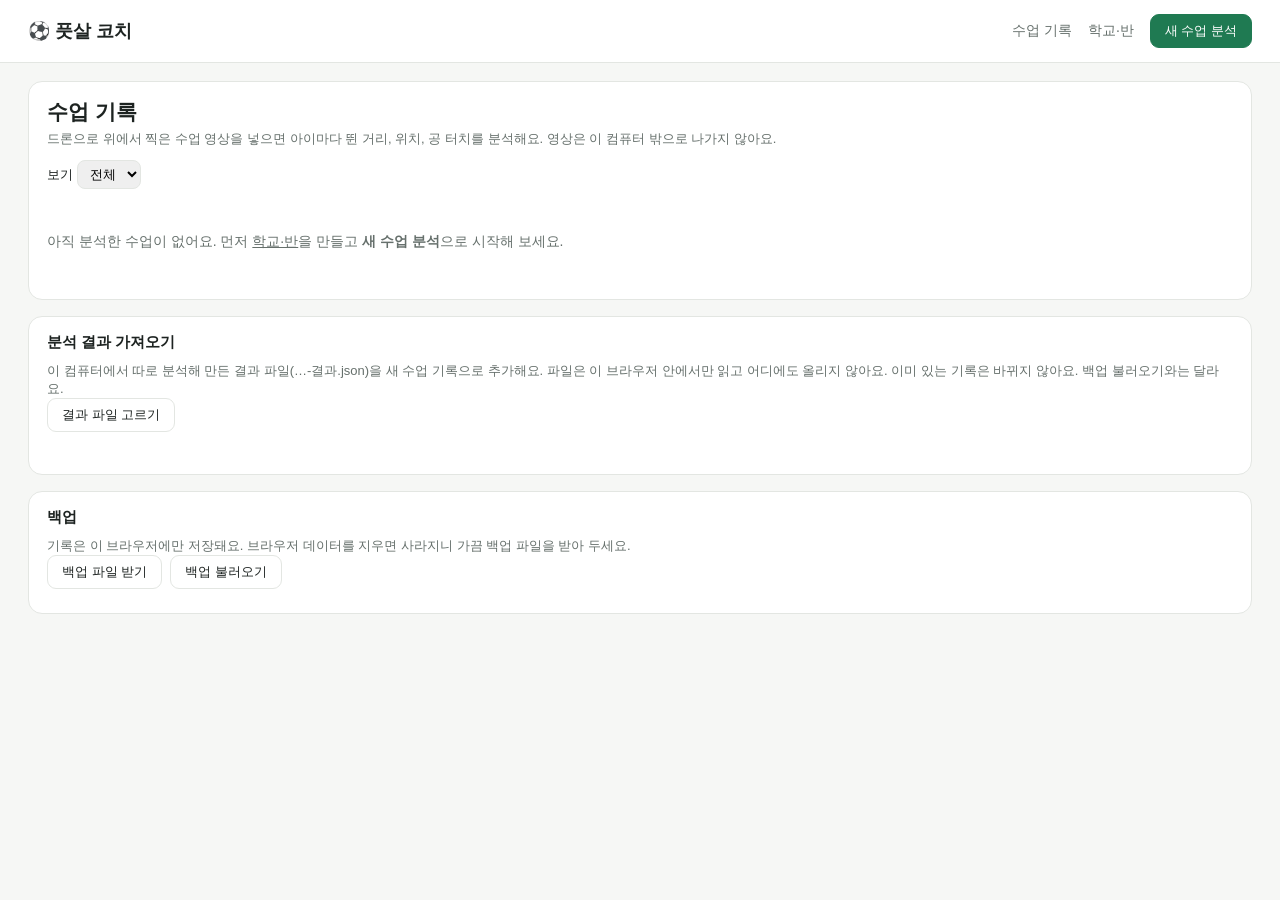
<file: index.html>
<!doctype html>
<html lang="ko">
<head>
<meta charset="utf-8">
<meta name="viewport" content="width=device-width,initial-scale=1">
<title>풋살 코치 · 수업 영상 분석</title>
<link rel="stylesheet" href="css/app.css">
</head>
<body>
<header class="top">
  <a href="#home" class="brand">⚽ 풋살 코치</a>
  <nav>
    <a href="#home">수업 기록</a>
    <a href="#orgs">학교·반</a>
    <a href="#new" class="btn primary">새 수업 분석</a>
  </nav>
</header>

<main id="view"></main>

<!-- 화면 조각들: 자바스크립트가 복사해서 #view에 넣는다 -->
<template id="t-home">
  <section class="panel">
    <h1>수업 기록</h1>
    <p class="sub">드론으로 위에서 찍은 수업 영상을 넣으면 아이마다 뛴 거리, 위치, 공 터치를 분석해요. 영상은 이 컴퓨터 밖으로 나가지 않아요.</p>
    <div class="form-row"><label>보기 <select id="filter" aria-label="학교·반으로 거르기"></select></label></div>
    <div id="sessions" class="list"></div>
  </section>
  <section class="panel" id="importPanel">
    <h2>분석 결과 가져오기</h2>
    <p class="sub">이 컴퓨터에서 따로 분석해 만든 결과 파일(…-결과.json)을 새 수업 기록으로 추가해요. 파일은 이 브라우저 안에서만 읽고 어디에도 올리지 않아요. 이미 있는 기록은 바뀌지 않아요. 백업 불러오기와는 달라요.</p>
    <div class="row-btns"><label class="btn">결과 파일 고르기<input id="fResult" type="file" accept="application/json,.json" hidden></label></div>
    <div id="impPreview" class="imp-preview" hidden>
      <dl class="imp-sum" id="impSum"></dl>
      <div class="form-row"><label>반 <select id="impGroup"></select></label></div>
      <p class="note" id="impGroupNote"></p>
      <div class="row-btns imp-btns">
        <button type="button" id="impSave" class="btn primary" disabled>수업 기록으로 추가</button>
        <button type="button" id="impCancel" class="btn">취소</button>
      </div>
    </div>
    <p class="rv-msg" id="impMsg" role="status" aria-live="polite" tabindex="-1"></p>
  </section>
  <section class="panel">
    <h2>백업</h2>
    <p class="sub">기록은 이 브라우저에만 저장돼요. 브라우저 데이터를 지우면 사라지니 가끔 백업 파일을 받아 두세요.</p>
    <div class="row-btns">
      <button id="bExport" class="btn">백업 파일 받기</button>
      <label class="btn">백업 불러오기<input id="fImport" type="file" accept="application/json,.json" hidden></label>
    </div>
    <p id="backupMsg" class="note" role="status"></p>
  </section>
</template>

<template id="t-new">
  <section class="panel">
    <h1>새 수업 분석</h1>
    <ol class="steps" id="steps">
      <li data-s="1">영상 고르기</li><li data-s="2">코트 모서리</li><li data-s="3">팀 색</li><li data-s="4">분석</li>
    </ol>

    <div data-step="1">
      <div class="form-row where">
        <label>학교 <select id="selSchool"></select></label>
        <label>반 <select id="selGroup"></select></label>
      </div>
      <p class="note">어느 학교 어느 반 수업인지 먼저 골라 주세요. 학교마다 코트 크기와 모서리 위치를 기억해 다음에 불러와요.</p>
      <label class="drop" id="drop">
        <input id="fVideo" type="file" accept="video/*" hidden>
        <b>수업 영상을 끌어다 놓거나 눌러서 고르세요</b>
        <span>드론이 한자리에서 코트 전체를 위에서 찍은 영상이 좋아요 (mp4·mov)</span>
      </label>
      <p class="note" id="sampleWrap" hidden><button id="bSample" class="link">샘플 영상으로 해 보기</button></p>
      <p class="err" id="videoErr" role="alert"></p>
    </div>

    <div data-step="2" hidden>
      <p class="hint" id="cornerHint"></p>
      <div class="stage"><canvas id="cv"></canvas></div>
      <div class="form-row">
        <label>코트 길이 <input id="courtL" type="number" min="10" max="60" step="0.5" value="40"> m</label>
        <label>코트 폭 <input id="courtW" type="number" min="5" max="40" step="0.5" value="20"> m</label>
        <button id="bCornerReset" class="btn">모서리 다시 찍기</button>
        <button id="bCornerNext" class="btn primary" disabled>다음</button>
      </div>
      <p class="note">코트 크기로 거리·속도를 계산해요. 정확히 모르면 줄자로 재거나 시설에 물어보세요. 표준 풋살장은 40×20m예요.</p>
    </div>

    <div data-step="3" hidden>
      <p class="hint" id="teamHint">팀마다 그 팀 조끼를 입은 아이를 한 명씩 눌러 주세요.</p>
      <div class="stage"><canvas id="cv3"></canvas></div>
      <div class="form-row">
        <label class="grow">장면 <input id="scrub" type="range" min="0" max="1000" value="100"></label>
      </div>
      <div id="teams" class="teams-edit"></div>
      <div class="form-row">
        <label>수업 제목 <input id="title" type="text" placeholder="예: 3학년 2반 풋살"></label>
        <label>날짜 <input id="date" type="date"></label>
      </div>
      <p class="note">원이 아이마다 하나씩 붙는지 장면을 몇 군데 넘겨 확인해 보세요. 팀별 인원을 알면 '인원'에 적어 주세요. 비워 두면 영상에서 가장 자주 보인 수로 정해요.</p>
      <div class="row-btns job-actions">
        <button id="bJob" class="btn primary" disabled>작업 설정 파일 받기</button>
        <button id="bRun" class="btn" disabled>이 브라우저에서 바로 분석</button>
      </div>
      <p class="note">Node.js·ffmpeg를 설치하지 않았다면 <b>이 브라우저에서 바로 분석</b>을 눌러요(설치 없이 이 탭에서 분석해요).</p>
      <p class="note">작업 설정 파일에는 영상 파일 이름, 분석 화면 크기, 코트 모서리·크기, 팀 이름·색(적었다면 인원도), 수업 제목·날짜, 반 번호(이 앱 안에서 반을 가리키는 번호)가 들어가요. 영상과 장면 그림은 들어가지 않아요. 이 파일과 영상으로 <b>이 컴퓨터에서</b> 따로 분석한 뒤 결과 파일을 가져오는 방식이라, 어디에도 올리지 않아요. 브라우저 탭을 열어 둘 필요가 없고, 분석 방법은 브라우저 분석과 같아요.</p>
      <p class="rv-msg" id="jobMsg" role="status" aria-live="polite" tabindex="-1"></p>
      <div class="job-done" id="jobDone" hidden tabindex="-1" aria-labelledby="jobDoneTitle">
        <h3 id="jobDoneTitle">작업 설정 파일을 받았어요</h3>
        <p class="note">받은 파일: <b id="jobName"></b> (보통 '다운로드' 폴더). 이제 이 컴퓨터에서 아래 순서로 분석해요.</p>
        <ol class="job-steps">
          <li>처음 한 번만: 이 컴퓨터에 <b>Node.js</b>와 <b>ffmpeg</b>를 설치하고 풋살 코치 폴더를 받아 둬요. 방법은 <a href="https://github.com/circle-commit/futsal-coach#로컬-분석" target="_blank" rel="noopener">README(로컬 분석)</a>에 있어요. 설치가 어려우면 <b>이 브라우저에서 바로 분석</b>을 써도 돼요.</li>
          <li>수업 영상(<b id="jobVideo"></b>)과 받은 작업 설정 파일을 풋살 코치 폴더 안의 <b>samples</b> 폴더에 넣고(없으면 만들어요), <b>풋살 코치 폴더</b>에서 터미널을 열어 아래 명령을 실행해요.
            <div class="cmd"><code id="jobCmd"></code><button type="button" class="btn small" id="bCopyCmd">명령 복사</button></div>
            <span class="note">예시 명령이에요. 브라우저는 파일이 어느 폴더에 있는지 알 수 없어서 samples 폴더에 넣었다고 보고 만들었어요. 다른 곳에 두었다면 경로를 바꿔 주세요. 받은 파일 이름이 다르면((1)이 붙는 등) 명령 속 이름도 바꿔 주세요. Ctrl+C로 멈췄다면 같은 명령 끝에 <code>--resume</code>을 붙여 다시 실행하면 이어서 해요.</span></li>
          <li>분석이 끝나면 결과 파일 <b id="jobOut"></b>이 생겨요. <a href="#home">수업 기록</a> 화면의 <b>분석 결과 가져오기</b>에서 그 파일을 고르면 수업 기록이 생기고, 바로 검수·교정할 수 있어요.</li>
        </ol>
      </div>
    </div>

    <div data-step="4" hidden>
      <p class="hint" id="runHint">영상을 빠르게 넘기며 분석하고 있어요. 이 탭을 연 채로 두세요.</p>
      <div class="progress"><i id="bar"></i></div>
      <p class="note" id="runMsg"></p>
      <button id="bCancel" class="btn">멈추기</button>
    </div>
    <video id="vid" class="work-video" playsinline muted preload="auto"></video>
  </section>
</template>

<template id="t-session">
  <section class="panel">
    <div class="head-row">
      <div><h1 id="sTitle"></h1><p class="sub" id="sMeta"></p></div>
      <div class="row-btns">
        <a class="btn primary" id="toTactics">전술 분석 보기</a>
        <button type="button" id="bSaveFile" class="btn">분석 결과 저장</button>
        <label class="btn" id="linkVideo">영상 연결<input id="fLink" type="file" accept="video/*" hidden></label>
        <button id="bDelete" class="btn danger">기록 지우기</button>
      </div>
    </div>
    <p class="note">분석 결과 저장: 이 수업과, 이름이 연결된 아이·반 정보를 파일 하나로 보관해요(현재 결과·자동 분석 원본·교정 기록 포함, 영상은 들어가지 않아요). 다시 열 때는 홈의 <b>백업 불러오기</b>에서 그 파일을 골라요.</p>
    <p class="rv-msg" id="saveMsg" role="status" aria-live="polite" tabindex="-1"></p>
  </section>
  <div class="grid2">
    <section class="panel" id="videoPanel">
      <h2>경기 영상 <small>노란 원 = 자동 추적 중인 아이 · 초록 원 = 공(베타)</small></h2>
      <div class="vwrap"><video id="sv" controls muted playsinline></video><canvas id="ov"></canvas></div>
    </section>
    <section class="panel">
      <h2>전술 보드
        <span class="ctl">
          <button data-tg="trail" aria-pressed="true">이동 꼬리</button>
          <button data-tg="ball" aria-pressed="true">공</button>
          <button data-tg="heat" aria-pressed="false">히트맵</button>
        </span>
      </h2>
      <canvas id="board" class="board"></canvas>
      <div class="clock" id="clockRow">
        <button id="bPlay" class="btn small" aria-label="재생">▶</button>
        <input id="clock" type="range" min="0" step="0.1" aria-label="시간">
        <span id="clockTxt"></span>
      </div>
      <h3>팀 간격 (뭉침 지수)</h3>
      <canvas id="spread"></canvas>
      <p class="note">팀원끼리 평균 거리예요. 낮을수록 다 같이 공 쪽으로 몰려 있다는 뜻이에요. 그래프를 누르면 그 장면으로 가요.</p>
    </section>
  </div>
  <section class="panel" id="reviewPanel">
    <h2>검수·교정 <small>같은 팀 아이끼리 번호가 바뀐 구간을 바로잡아요</small></h2>
    <p class="note rv-warn">아래 목록은 자동으로 고른 <b>확인해 볼 곳</b>이에요. 오류로 확정된 게 아니니 영상을 보고 판단해 주세요.
      교정하면 모든 통계를 저장된 위치(0.01m 반올림)로 다시 계산해서, 바꾸지 않은 아이의 숫자도 조금 달라질 수 있어요.</p>
    <p class="note" id="rvNoVideo">영상을 연결하면(위의 <b>영상 연결</b>) 목록을 눌러 그 장면을 바로 볼 수 있어요.</p>
    <div class="rv-grid">
      <div>
        <h3>확인해 볼 곳 <small id="rvCount"></small></h3>
        <div class="rv-list" id="rvList"></div>
      </div>
      <div>
        <h3>번호 바로잡기 <small>두 아이의 경로를 그 구간만 맞바꿔요</small></h3>
        <div class="rv-form">
          <label for="rvA">선수 A</label><select id="rvA"></select><span></span>
          <label for="rvB">선수 B (같은 팀)</label><select id="rvB"></select><span></span>
          <label for="rvStart">시작(초)</label><input id="rvStart" type="number" min="0" step="0.1" inputmode="decimal"><button type="button" class="btn small" id="rvStartNow">현재 시각</button>
          <label for="rvEnd">끝(초)</label><input id="rvEnd" type="number" min="0" step="0.1" inputmode="decimal"><button type="button" class="btn small" id="rvEndNow">현재 시각</button>
        </div>
        <div class="row-btns rv-btns">
          <button type="button" class="btn primary" id="rvSwap">경로 맞바꾸기</button>
          <button type="button" class="btn" id="rvUndo">직전 취소</button>
          <button type="button" class="btn danger" id="rvRestore">원본 복원</button>
        </div>
        <p class="note">목록을 누르면 그 아이와 확인할 위치가 채워져요. 실제로 번호가 바뀐 시작·끝은 영상을 보고 직접 정해 주세요.</p>
        <p class="rv-msg" id="rvMsg" role="status" aria-live="polite" tabindex="-1"></p>
        <p class="note" id="rvLimits"></p>
        <h3>교정 기록 <small id="rvEditCount"></small></h3>
        <ol class="rv-edits" id="rvEdits"></ol>
      </div>
    </div>
  </section>
  <section class="panel" id="cmpPanel" hidden>
    <h2 id="cmpTitle">교정 전후 비교 <small id="cmpSum"></small></h2>
    <p class="note">원본 숫자는 보관한 자동 분석 원본을 저장된 위치(0.01m 반올림)로 다시 계산한 값이에요. 그래서 분석 직후 카드에 보이던 원본 숫자와 조금 다를 수 있어요. 교정 후 숫자도 같은 방법으로 계산해서 둘을 바로 비교할 수 있어요. 변화는 표에 보이는 단위(거리 1m, 속도·공 소유 0.1)로 반올림한 두 숫자의 차이예요.</p>
    <p class="rv-msg" id="cmpMsg" role="status"></p>
    <div class="tbl-wrap cmp-wrap" id="cmpWrap" role="region" aria-labelledby="cmpTitle" tabindex="0" hidden>
      <table class="tbl cmp" id="cmpTable"></table>
    </div>
  </section>
  <section class="panel">
    <h2>아이별 활동량 <small>이름 칸에서 명단의 아이를 고르면 수업마다 기록이 쌓여요</small></h2>
    <div class="teams-sum" id="teamsSum"></div>
    <div class="cards" id="cards"></div>
    <p class="note" id="assumeNote"></p>
  </section>
  <section class="panel">
    <h2>패스 연결 <span class="beta">베타</span> <small>선 굵기 = 패스 횟수 · 점 위치 = 그 아이의 평균 위치</small></h2>
    <div class="pass-grid" id="passNets"></div>
    <p class="note">공은 화면에서 아주 작아서 자동 인식이 틀릴 때가 있어요. 패스·공 소유 숫자는 참고용으로 봐 주세요.</p>
  </section>
</template>

<template id="t-orgs">
  <section class="panel">
    <div class="head-row">
      <div><h1>학교·반</h1><p class="sub">학교 아래에 반(수업 그룹)을 만들고 반마다 아이 명단을 관리해요. 한 아이를 여러 반에 넣을 수 있어요.</p></div>
      <button id="bAddSchool" class="btn primary">학교 추가</button>
    </div>
    <div id="orgList"></div>
  </section>
</template>

<template id="t-group">
  <section class="panel">
    <div class="head-row">
      <div><p class="sub" id="gSchool"></p><h1 id="gName"></h1><p class="sub" id="gMeta"></p></div>
      <div class="row-btns"><button id="bGRename" class="btn">반 이름 바꾸기</button><button id="bGDel" class="btn danger">반 지우기</button></div>
    </div>
    <form id="gKidForm" class="form-row">
      <label class="grow">아이 추가 <input id="gKidName" type="text" maxlength="40" placeholder="이름 (다른 반 아이는 목록에서 고르기)" list="allKids" required></label>
      <datalist id="allKids"></datalist>
      <button class="btn primary">추가</button>
    </form>
    <p class="note">다른 반에 이미 있는 아이를 목록에서 고르면 그 아이를 이 반에도 넣어요. 기록이 한 아이로 이어져요.</p>
    <div id="gKids" class="list"></div>
  </section>
  <section class="panel">
    <h2>수업별 분당 뛴 거리 <small>숫자를 누르면 그 수업으로 가요 · 수업 길이가 달라서 분당 거리로 비교해요</small></h2>
    <div class="tbl-wrap"><table class="tbl" id="gTable"></table></div>
  </section>
</template>

<template id="t-kid">
  <section class="panel">
    <div class="head-row">
      <div><h1 id="kName"></h1><p class="sub" id="kGroups"></p><p class="sub" id="kMeta"></p></div>
      <div class="row-btns"><button id="bRename" class="btn">이름 바꾸기</button><button id="bKidDel" class="btn danger">명단에서 빼기</button></div>
    </div>
    <h2>수업마다 뛴 거리</h2>
    <canvas id="kChart" class="kchart"></canvas>
    <table class="tbl" id="kTable"></table>
  </section>
</template>

<template id="t-tactics">
  <div class="tac">
    <div class="tac-top">
      <div><a id="tBack" class="tac-back">← 결과로</a><div class="tac-label">전술 분석</div><div class="tac-teams" id="tTeams"></div><div class="tac-sub" id="tSub"></div><label class="tac-back tac-link" id="tLink">＋ 영상 연결 (영상 위에 팀 영역 보기)<input id="tFile" type="file" accept="video/*" hidden></label></div>
      <div class="tac-clock"><b id="tTime">0:00</b><span id="tDur"></span></div>
      <div class="tac-poss"><div class="tac-label">공 점유율 <span class="beta">베타</span></div><div class="poss-nums"><b id="tPossA"></b><b id="tPossB"></b></div><div class="poss-bar" id="tPossBar"></div></div>
    </div>
    <div class="tac-grid">
      <div class="tac-main">
        <div class="tac-card" id="tVideoBox"><div class="vwrap"><video id="tv" muted playsinline></video><canvas id="tov"></canvas></div></div>
        <div class="tac-card">
          <div class="tac-label">팀이 차지한 면적 <small>골키퍼를 뺀 아이들을 잇는 다각형 넓이 (m²)</small></div>
          <div class="area-row"><canvas id="tArea"></canvas><div class="with"><div class="tac-label">공 있을 때 / 없을 때</div><div id="tWith"></div><small>지금까지 평균</small></div></div>
        </div>
      </div>
      <div class="tac-side">
        <div class="tac-card"><div class="tac-label">경기장 지도 <small id="tMapSize"></small></div><canvas id="tMap"></canvas></div>
        <div class="tac-card"><div class="tac-label">맞대결 <small>골키퍼 제외 · 지금 이 순간</small></div><div id="tH2H"></div></div>
        <div class="tac-card"><div class="tac-label">뛴 거리 <small>지금까지 상위 4명</small></div><div id="tTop"></div></div>
      </div>
    </div>
    <div class="tac-ctl"><button id="tPlay" class="tac-play" aria-label="재생">▶</button><input id="tClock" type="range" min="0" step="0.1" aria-label="시간"></div>
  </div>
</template>

<div id="dialog" class="dialog" hidden role="dialog" aria-modal="true" aria-labelledby="dlgMsg">
  <div class="dlg-box"><p id="dlgMsg"></p><input id="dlgInput" type="text" hidden>
    <div class="row-btns"><button id="dlgNo" class="btn">취소</button><button id="dlgYes" class="btn primary">확인</button></div></div>
</div>

<script type="module" src="js/app.js"></script>
</body>
</html>
</file>
<file: css/app.css>
:root { --bg:#f6f7f5; --card:#fff; --ink:#1d2321; --sub:#66706c; --line:#e3e6e2; --accent:#1f7a52; --danger:#c0392b; }
[hidden] { display:none !important; }
* { box-sizing:border-box; }
body { margin:0; font-family:-apple-system,"Apple SD Gothic Neo","Pretendard","Noto Sans KR",sans-serif; background:var(--bg); color:var(--ink); }
a { color:inherit; }
.top { display:flex; justify-content:space-between; align-items:center; padding:14px 28px; background:#fff; border-bottom:1px solid var(--line); position:sticky; top:0; z-index:5; }
.brand { font-weight:800; font-size:18px; text-decoration:none; }
.top nav { display:flex; gap:16px; align-items:center; font-size:14px; }
.top nav a:not(.btn) { text-decoration:none; color:var(--sub); }
.top nav a[aria-current=page] { color:var(--ink); font-weight:700; }
main { padding:18px 28px 48px; display:flex; flex-direction:column; gap:16px; max-width:1400px; margin:0 auto; }
.panel { background:var(--card); border:1px solid var(--line); border-radius:14px; padding:16px 18px; }
h1 { margin:0 0 4px; font-size:21px; } h2 { margin:0 0 10px; font-size:15px; display:flex; align-items:center; gap:8px; flex-wrap:wrap; } h3 { font-size:14px; margin:16px 0 6px; }
h2 small { font-weight:400; color:var(--sub); font-size:12px; }
.sub, .note { color:var(--sub); font-size:13px; margin:4px 0 0; }
.note { font-size:12px; margin-top:8px; }
.err { color:var(--danger); font-size:13px; }
.hint { font-weight:600; margin:4px 0 10px; }
.btn { font:inherit; font-size:13px; border:1px solid var(--line); background:#fff; color:var(--ink); border-radius:9px; padding:7px 14px; cursor:pointer; text-decoration:none; display:inline-flex; align-items:center; gap:6px; }
.btn.primary { background:var(--accent); border-color:var(--accent); color:#fff; }
.btn.danger { color:var(--danger); }
.btn.small { padding:4px 10px; }
.btn:disabled { opacity:.45; cursor:not-allowed; }
.btn:focus-visible, button:focus-visible, input:focus-visible, select:focus-visible, .card:focus-visible { outline:3px solid #7cc3a0; outline-offset:2px; }
.link { background:none; border:none; padding:0; color:var(--accent); text-decoration:underline; cursor:pointer; font:inherit; }
.row-btns { display:flex; gap:8px; flex-wrap:wrap; }
.form-row { display:flex; gap:12px; align-items:center; flex-wrap:wrap; margin-top:12px; font-size:13px; }
.form-row input[type=number] { width:70px; } .form-row input, select { font:inherit; padding:5px 8px; border:1px solid var(--line); border-radius:8px; }
.form-row .grow { flex:1; display:flex; align-items:center; gap:8px; } .grow input { flex:1; }
.head-row { display:flex; justify-content:space-between; align-items:flex-start; gap:12px; flex-wrap:wrap; }
.list { display:flex; flex-direction:column; gap:8px; margin-top:12px; }
.item { display:flex; justify-content:space-between; align-items:center; gap:12px; padding:12px 14px; border:1px solid var(--line); border-radius:11px; text-decoration:none; background:#fff; }
.item:hover { border-color:#b9c2bd; } .item b { font-size:15px; } .item span { color:var(--sub); font-size:13px; }
.empty { color:var(--sub); font-size:14px; padding:18px 0; }
.steps { display:flex; gap:8px; padding:0; margin:12px 0 16px; list-style:none; counter-reset:s; flex-wrap:wrap; }
.steps li { counter-increment:s; font-size:13px; color:var(--sub); padding:6px 12px; border-radius:999px; background:#eef1ee; }
.steps li::before { content:counter(s) ". "; }
.steps li.on { background:var(--ink); color:#fff; } .steps li.done { background:#d7ebe0; color:var(--accent); }
.drop { display:flex; flex-direction:column; align-items:center; gap:6px; border:2px dashed #b9c2bd; border-radius:14px; padding:48px 16px; cursor:pointer; text-align:center; }
.drop.over { border-color:var(--accent); background:#eef7f2; } .drop span { color:var(--sub); font-size:13px; }
.stage { position:relative; } .stage canvas { width:100%; display:block; border-radius:10px; cursor:crosshair; background:#111; }
.work-video { position:fixed; width:240px; right:16px; bottom:16px; border-radius:8px; opacity:.9; pointer-events:none; }
.work-video:not(.show) { width:1px; height:1px; opacity:0; } /* 숨겨도 프레임은 나와야 해서 아주 작게 */
.teams-edit { display:flex; gap:10px; flex-wrap:wrap; margin-top:12px; }
.team-chip { display:flex; align-items:center; gap:8px; border:1px solid var(--line); border-radius:10px; padding:6px 10px; font-size:13px; }
.team-chip .cnt { width:56px; }
.team-chip input { width:90px; font:inherit; border:1px solid var(--line); border-radius:6px; padding:3px 6px; }
.team-chip.pending { border-style:dashed; color:var(--sub); }
.dot { width:14px; height:14px; border-radius:50%; flex:none; display:inline-block; }
.progress { height:12px; background:var(--line); border-radius:6px; overflow:hidden; } .progress i { display:block; height:100%; width:0; background:var(--accent); transition:width .3s; }
.grid2 { display:grid; grid-template-columns:minmax(0,1.25fr) minmax(0,1fr); gap:16px; }
.vwrap { position:relative; } .vwrap video { width:100%; display:block; border-radius:10px; background:#000; }
#ov { position:absolute; inset:0; width:100%; height:100%; pointer-events:none; }
canvas.board { width:100%; display:block; border-radius:10px; }
.ctl { display:flex; gap:6px; margin-left:auto; }
.ctl button { font:inherit; font-size:12px; border:1px solid var(--line); background:#fff; border-radius:8px; padding:4px 10px; cursor:pointer; }
.ctl button[aria-pressed=true] { background:var(--ink); color:#fff; border-color:var(--ink); }
.clock { display:flex; align-items:center; gap:8px; margin-top:8px; font-size:12px; color:var(--sub); } .clock input { flex:1; }
#spread { width:100%; height:130px; display:block; cursor:pointer; }
.teams-sum { display:flex; gap:18px; flex-wrap:wrap; font-size:13px; color:var(--sub); margin-bottom:10px; } .teams-sum b { color:var(--ink); font-size:16px; }
.cards { display:grid; grid-template-columns:repeat(auto-fill,minmax(210px,1fr)); gap:10px; }
.card { border:2px solid var(--line); border-radius:12px; padding:10px; cursor:pointer; background:#fff; }
.card.sel { border-color:var(--ink); }
.card .nm { display:flex; align-items:center; gap:6px; font-weight:700; }
.card .nm select { flex:1; min-width:0; font-weight:700; }
.card .row { display:flex; justify-content:space-between; font-size:13px; color:var(--sub); margin-top:4px; } .card .row b { color:var(--ink); }
.card canvas { width:100%; margin-top:8px; border-radius:6px; display:block; }
.bar { height:6px; background:var(--line); border-radius:3px; margin-top:6px; } .bar i { display:block; height:100%; border-radius:3px; }
.beta { font-size:11px; font-weight:600; background:#fff1d6; color:#8a5a00; border-radius:6px; padding:2px 6px; }
.pass-grid { display:grid; grid-template-columns:repeat(auto-fill,minmax(320px,1fr)); gap:12px; }
.pass-grid figure { margin:0; } .pass-grid figcaption { font-size:13px; font-weight:700; margin-bottom:6px; } .pass-grid canvas { width:100%; display:block; border-radius:10px; }
.kchart { width:100%; height:200px; display:block; }
.tbl { width:100%; border-collapse:collapse; font-size:13px; margin-top:12px; }
.tbl th, .tbl td { text-align:left; padding:8px; border-bottom:1px solid var(--line); } .tbl th { color:var(--sub); font-weight:600; }
.tbl tr[data-href] { cursor:pointer; } .tbl tr[data-href]:hover { background:#f3f5f3; }
.dialog { position:fixed; inset:0; background:rgba(0,0,0,.35); display:flex; align-items:center; justify-content:center; z-index:20; }
.dialog[hidden] { display:none; }
.dlg-box { background:#fff; border-radius:14px; padding:20px; width:min(420px,90vw); display:flex; flex-direction:column; gap:12px; }
.dlg-box p { margin:0; } .dlg-box input { font:inherit; padding:8px; border:1px solid var(--line); border-radius:8px; } .dlg-box .row-btns { justify-content:flex-end; }
@media (max-width:900px) { .grid2 { grid-template-columns:1fr; } main { padding:12px; } .top { padding:12px; } }
.school { border:1px solid var(--line); border-radius:12px; padding:12px 14px; margin-top:12px; }
.school-head { display:flex; justify-content:space-between; align-items:center; gap:10px; flex-wrap:wrap; }
.school-head b { font-size:16px; } .school-head span { color:var(--sub); font-size:13px; }
.tbl-wrap { overflow-x:auto; }
.tbl td.num a { text-decoration:none; font-weight:600; }
.chip { display:inline-block; font-size:12px; background:#eef1ee; border-radius:999px; padding:2px 10px; margin:2px 4px 0 0; text-decoration:none; color:var(--ink); }

/* 전술 분석 (어두운 대시보드) */
.tac { background:#0e1311; color:#e6ebe8; border-radius:16px; padding:18px; display:flex; flex-direction:column; gap:14px; }
.tac small { color:#8b968f; font-weight:400; margin-left:6px; font-size:11px; }
.tac .empty { color:#8b968f; }
.tac-top { display:grid; grid-template-columns:1fr auto 1fr; gap:16px; align-items:center; }
.tac-back { color:#8b968f; font-size:12px; text-decoration:none; } .tac-back:hover { color:#fff; }
.tac-label { font-size:11px; letter-spacing:.06em; color:#9aa59f; font-weight:700; margin-bottom:6px; }
.tac-teams { font-size:20px; font-weight:800; display:flex; align-items:center; gap:8px; } .tac-teams i { font-style:normal; color:#8b968f; font-size:13px; font-weight:400; }
.tac-sub { color:#8b968f; font-size:12px; margin-top:2px; }
.tac-clock { text-align:center; } .tac-clock b { font-size:32px; font-variant-numeric:tabular-nums; display:block; } .tac-clock span { color:#8b968f; font-size:12px; }
.poss-nums { display:flex; justify-content:space-between; font-size:20px; }
.poss-bar { display:flex; height:8px; border-radius:4px; overflow:hidden; gap:2px; margin-top:4px; } .poss-bar i { display:block; height:100%; }
.tac-grid { display:grid; grid-template-columns:minmax(0,1.7fr) minmax(300px,1fr); gap:14px; }
.tac-main, .tac-side { display:flex; flex-direction:column; gap:14px; }
.tac-card { background:#151c19; border:1px solid #222c27; border-radius:12px; padding:12px 14px; }
.tac-card canvas { width:100%; display:block; border-radius:8px; }
#tov { position:absolute; inset:0; width:100%; height:100%; pointer-events:none; }
.tac video { width:100%; display:block; border-radius:8px; background:#000; }
.area-row { display:grid; grid-template-columns:1fr 150px; gap:12px; align-items:start; }
.with { font-size:12px; color:#c8d0cb; display:flex; flex-direction:column; gap:10px; } .with b { font-size:15px; color:#fff; font-variant-numeric:tabular-nums; }
.h2h { display:grid; grid-template-columns:80px 1fr 80px; align-items:center; gap:8px; padding:5px 0; font-variant-numeric:tabular-nums; }
.h2h b { font-size:14px; } .h2h b:last-child { text-align:right; }
.h2h-mid span { display:block; text-align:center; font-size:10px; color:#9aa59f; margin-bottom:3px; }
.h2h-bars { display:grid; grid-template-columns:1fr 1fr; gap:2px; height:6px; } /* 가운데에서 양쪽으로 */
.h2h-bars > div { background:#222c27; border-radius:3px; overflow:hidden; display:flex; } .h2h-bars .l { justify-content:flex-end; }
.h2h-bars i { display:block; height:100%; }
.top-row { display:grid; grid-template-columns:16px 12px 90px 1fr 50px; gap:8px; align-items:center; font-size:13px; padding:5px 0; }
.top-row span:first-child { color:#8b968f; } .top-name { white-space:nowrap; overflow:hidden; text-overflow:ellipsis; } .top-row b { text-align:right; font-variant-numeric:tabular-nums; }
.top-bar { height:6px; background:#222c27; border-radius:3px; overflow:hidden; } .top-bar i { display:block; height:100%; }
.tac-ctl { display:flex; gap:10px; align-items:center; } .tac-ctl input { flex:1; accent-color:#e6ebe8; }
.tac-play { background:none; border:none; color:#fff; font-size:18px; cursor:pointer; width:32px; }
@media (max-width:1000px) { .tac-grid { grid-template-columns:1fr; } .tac-top { grid-template-columns:1fr; } .area-row { grid-template-columns:1fr; } }
.tac-link { display:inline-block; margin-top:6px; cursor:pointer; color:#7cc3a0; }

/* 검수·교정 (수업 결과 화면) */
.rv-grid { display:grid; grid-template-columns:minmax(0,1fr) minmax(0,1fr); gap:16px; margin-top:8px; }
.rv-grid h3 { font-size:14px; margin:6px 0 8px; } .rv-grid h3 small { font-weight:400; color:var(--sub); font-size:12px; }
.rv-list { display:flex; flex-direction:column; gap:4px; max-height:300px; overflow:auto; border:1px solid var(--line); border-radius:10px; padding:6px; }
.rv-item { font:inherit; font-size:13px; display:grid; grid-template-columns:auto 14px minmax(0,1fr) auto; gap:8px; align-items:center; text-align:left; border:1px solid transparent; background:none; border-radius:8px; padding:6px 8px; cursor:pointer; color:var(--ink); }
.rv-item:hover { background:#f3f5f3; } .rv-item.on { border-color:var(--ink); background:#f3f5f3; }
.rv-item .rv-t { font-variant-numeric:tabular-nums; color:var(--sub); } .rv-item b { overflow:hidden; text-overflow:ellipsis; white-space:nowrap; }
.rv-why { font-size:11px; font-weight:600; border-radius:6px; padding:2px 6px; background:#eef1ee; color:var(--ink); white-space:nowrap; }
.rv-why.jump { background:#fde8e6; color:#9b2c20; } .rv-why.hidden { background:#fff1d6; color:#8a5a00; }
.rv-form { display:grid; grid-template-columns:auto minmax(0,1fr) auto; gap:8px 10px; align-items:center; font-size:13px; }
.rv-form select, .rv-form input { font:inherit; padding:5px 8px; border:1px solid var(--line); border-radius:8px; min-width:0; }
.rv-btns { margin-top:12px; }
.rv-msg { font-size:13px; min-height:1.4em; margin:8px 0 0; color:var(--accent); } .rv-msg.err { color:var(--danger); }
.rv-edits { margin:0; padding-left:20px; font-size:13px; color:var(--sub); display:flex; flex-direction:column; gap:2px; }
.rv-edits b { color:var(--ink); font-weight:600; }
@media (max-width:900px) { .rv-grid { grid-template-columns:1fr; } }

/* 교정 전후 비교 */
.sr { position:absolute; width:1px; height:1px; padding:0; margin:-1px; overflow:hidden; clip:rect(0 0 0 0); white-space:nowrap; border:0; } /* 화면 읽기 프로그램에만 */
#cmpMsg:empty { display:none; } /* 알릴 말이 없으면 빈 줄을 남기지 않음 (표 위 빈칸) */
/* position:relative 필수: 칸 안의 .sr(절대 위치)이 이 상자 밖(화면 전체)을 기준으로 잡히면 표의 오른쪽 끝 위치가 페이지 폭을 넓힘 (390px 기기에서 600px대로) */
.cmp-wrap { position:relative; max-width:100%; margin-top:10px; border:1px solid var(--line); border-radius:10px; }
.cmp-wrap:focus-visible { outline:3px solid #7cc3a0; outline-offset:2px; }
.cmp { margin-top:0; font-variant-numeric:tabular-nums; }
.cmp th, .cmp td { white-space:nowrap; }
.cmp thead th small { font-weight:400; }
.cmp thead th:first-child, .cmp tbody th { position:sticky; left:0; background:#fff; z-index:1; } /* 옆으로 밀어도 이름은 보이게 */
.cmp tbody th { color:var(--ink); font-weight:600; }
.cmp tr.chg th { box-shadow:inset 3px 0 0 var(--accent); }
.cmp tr.same th, .cmp tr.same td { color:var(--sub); font-weight:400; }
.cmp .dot { width:10px; height:10px; margin-right:6px; vertical-align:-1px; }
.cmp-name { display:inline-block; max-width:10em; overflow:hidden; text-overflow:ellipsis; vertical-align:bottom; }
.cmp-badge { font-size:11px; font-weight:600; background:#d7ebe0; color:var(--accent); border-radius:6px; padding:1px 6px; margin-left:6px; }
.cmp-v { white-space:nowrap; } .cmp-v b { color:var(--ink); }
.cmp-d { font-size:12px; font-weight:600; color:var(--ink); margin-left:4px; white-space:nowrap; }
@media (max-width:600px) {
  .cmp td { white-space:normal; min-width:5.5em; } .cmp-d { display:block; margin-left:0; } /* 좁은 화면: 변화량은 아래 줄로 */
  .cmp-name { max-width:6.5em; }
}

/* 로컬 분석: 작업 설정 파일 받기 안내 · 결과 가져오기 */
.job-actions { margin-top:12px; }
.job-done { margin-top:14px; border:1px solid #cfe3d8; background:#f3faf6; border-radius:12px; padding:12px 14px; }
.job-done h3 { margin:0 0 4px; }
.job-steps { margin:10px 0 0; padding-left:20px; font-size:13px; display:flex; flex-direction:column; gap:10px; }
.job-steps .note { display:block; }
.cmd { display:flex; gap:8px; align-items:center; margin:6px 0 2px; }
.cmd code { flex:1; min-width:0; overflow-x:auto; white-space:nowrap; background:#1d2321; color:#e6ebe8; border-radius:8px; padding:8px 10px; font-size:12px; } /* 긴 명령은 이 칸 안에서만 옆으로 밀림 */
.imp-preview { margin-top:12px; border:1px solid var(--line); border-radius:12px; padding:12px 14px; }
.imp-sum { display:grid; grid-template-columns:auto minmax(0,1fr); gap:4px 14px; margin:0; font-size:13px; }
.imp-sum dt { color:var(--sub); } .imp-sum dd { margin:0; font-weight:600; overflow-wrap:anywhere; } /* 긴 파일 이름이 화면을 넓히지 않게 */
.imp-btns { margin-top:10px; }
#saveMsg:empty { display:none; } /* 분석 결과 저장 알림: 알릴 말이 없으면 빈 줄을 남기지 않음 */
</file>
